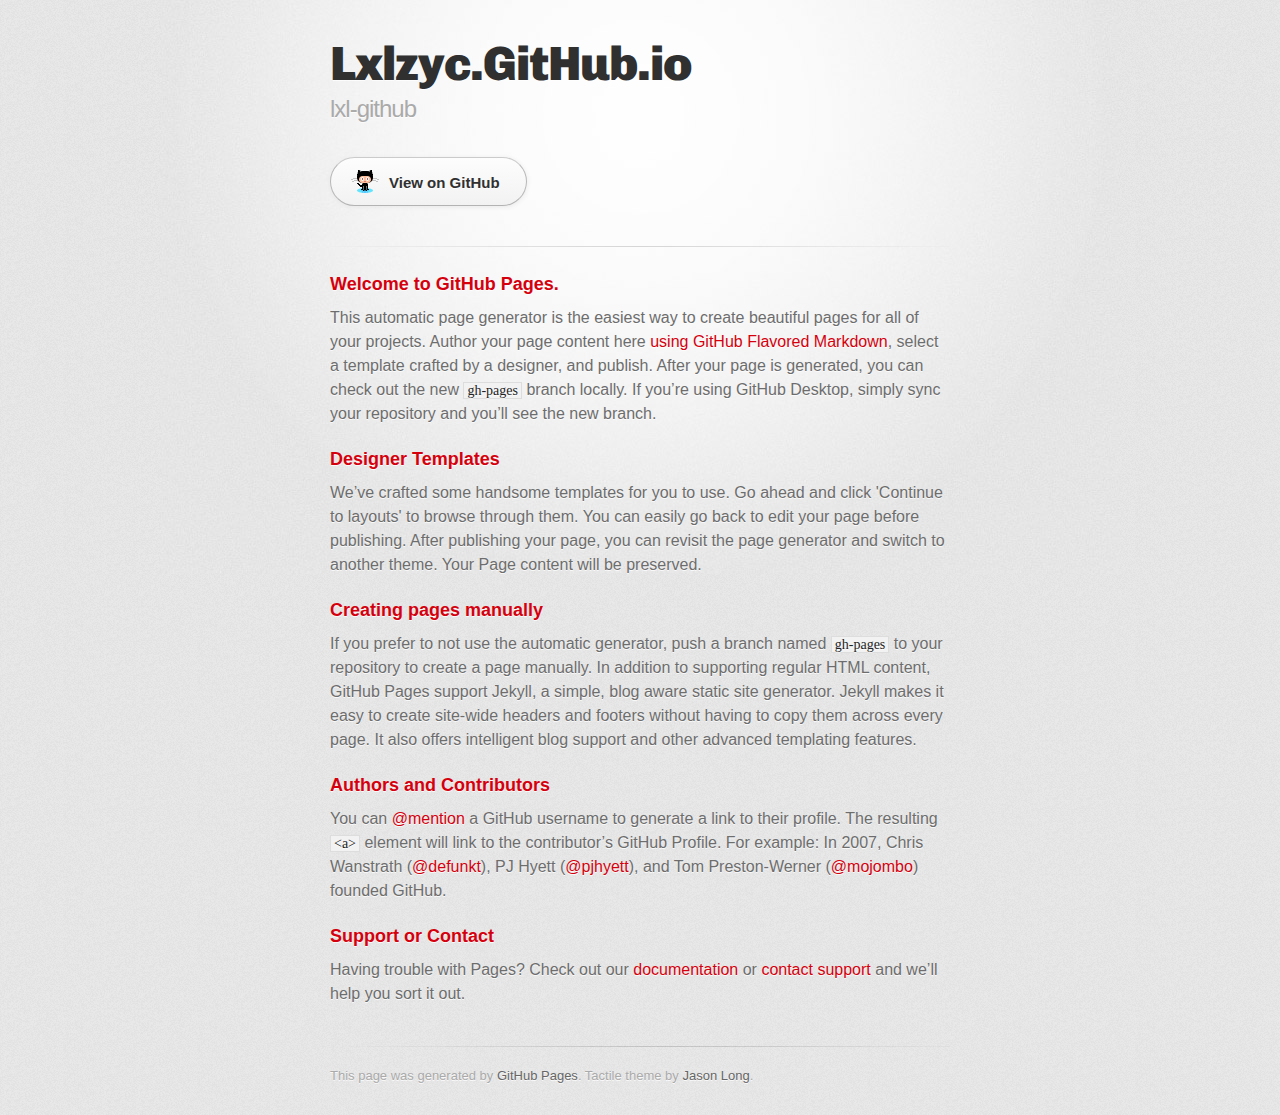
<file: index.html>
<!DOCTYPE html>
<html>
  <head>
    <meta charset='utf-8'>
    <meta http-equiv="X-UA-Compatible" content="chrome=1">
    <link href='https://fonts.googleapis.com/css?family=Chivo:900' rel='stylesheet' type='text/css'>
    <link rel="stylesheet" type="text/css" href="stylesheets/stylesheet.css" media="screen">
    <link rel="stylesheet" type="text/css" href="stylesheets/github-dark.css" media="screen">
    <link rel="stylesheet" type="text/css" href="stylesheets/print.css" media="print">
    <!--[if lt IE 9]>
    <script src="//html5shiv.googlecode.com/svn/trunk/html5.js"></script>
    <![endif]-->
    <title>Lxlzyc.GitHub.io by lxlzyc</title>
  </head>

  <body>
    <div id="container">
      <div class="inner">

        <header>
          <h1>Lxlzyc.GitHub.io</h1>
          <h2>lxl-github</h2>
        </header>

        <section id="downloads" class="clearfix">
          <a href="https://github.com/lxlzyc" id="view-on-github" class="button"><span>View on GitHub</span></a>
        </section>

        <hr>

        <section id="main_content">
          <h3>
<a id="welcome-to-github-pages" class="anchor" href="#welcome-to-github-pages" aria-hidden="true"><span aria-hidden="true" class="octicon octicon-link"></span></a>Welcome to GitHub Pages.</h3>

<p>This automatic page generator is the easiest way to create beautiful pages for all of your projects. Author your page content here <a href="https://guides.github.com/features/mastering-markdown/">using GitHub Flavored Markdown</a>, select a template crafted by a designer, and publish. After your page is generated, you can check out the new <code>gh-pages</code> branch locally. If you’re using GitHub Desktop, simply sync your repository and you’ll see the new branch.</p>

<h3>
<a id="designer-templates" class="anchor" href="#designer-templates" aria-hidden="true"><span aria-hidden="true" class="octicon octicon-link"></span></a>Designer Templates</h3>

<p>We’ve crafted some handsome templates for you to use. Go ahead and click 'Continue to layouts' to browse through them. You can easily go back to edit your page before publishing. After publishing your page, you can revisit the page generator and switch to another theme. Your Page content will be preserved.</p>

<h3>
<a id="creating-pages-manually" class="anchor" href="#creating-pages-manually" aria-hidden="true"><span aria-hidden="true" class="octicon octicon-link"></span></a>Creating pages manually</h3>

<p>If you prefer to not use the automatic generator, push a branch named <code>gh-pages</code> to your repository to create a page manually. In addition to supporting regular HTML content, GitHub Pages support Jekyll, a simple, blog aware static site generator. Jekyll makes it easy to create site-wide headers and footers without having to copy them across every page. It also offers intelligent blog support and other advanced templating features.</p>

<h3>
<a id="authors-and-contributors" class="anchor" href="#authors-and-contributors" aria-hidden="true"><span aria-hidden="true" class="octicon octicon-link"></span></a>Authors and Contributors</h3>

<p>You can <a href="https://help.github.com/articles/basic-writing-and-formatting-syntax/#mentioning-users-and-teams" class="user-mention">@mention</a> a GitHub username to generate a link to their profile. The resulting <code>&lt;a&gt;</code> element will link to the contributor’s GitHub Profile. For example: In 2007, Chris Wanstrath (<a href="https://github.com/defunkt" class="user-mention">@defunkt</a>), PJ Hyett (<a href="https://github.com/pjhyett" class="user-mention">@pjhyett</a>), and Tom Preston-Werner (<a href="https://github.com/mojombo" class="user-mention">@mojombo</a>) founded GitHub.</p>

<h3>
<a id="support-or-contact" class="anchor" href="#support-or-contact" aria-hidden="true"><span aria-hidden="true" class="octicon octicon-link"></span></a>Support or Contact</h3>

<p>Having trouble with Pages? Check out our <a href="https://help.github.com/pages">documentation</a> or <a href="https://github.com/contact">contact support</a> and we’ll help you sort it out.</p>
        </section>

        <footer>
          This page was generated by <a href="https://pages.github.com">GitHub Pages</a>. Tactile theme by <a href="https://twitter.com/jasonlong">Jason Long</a>.
        </footer>

        
      </div>
    </div>
  </body>
</html>
</file>
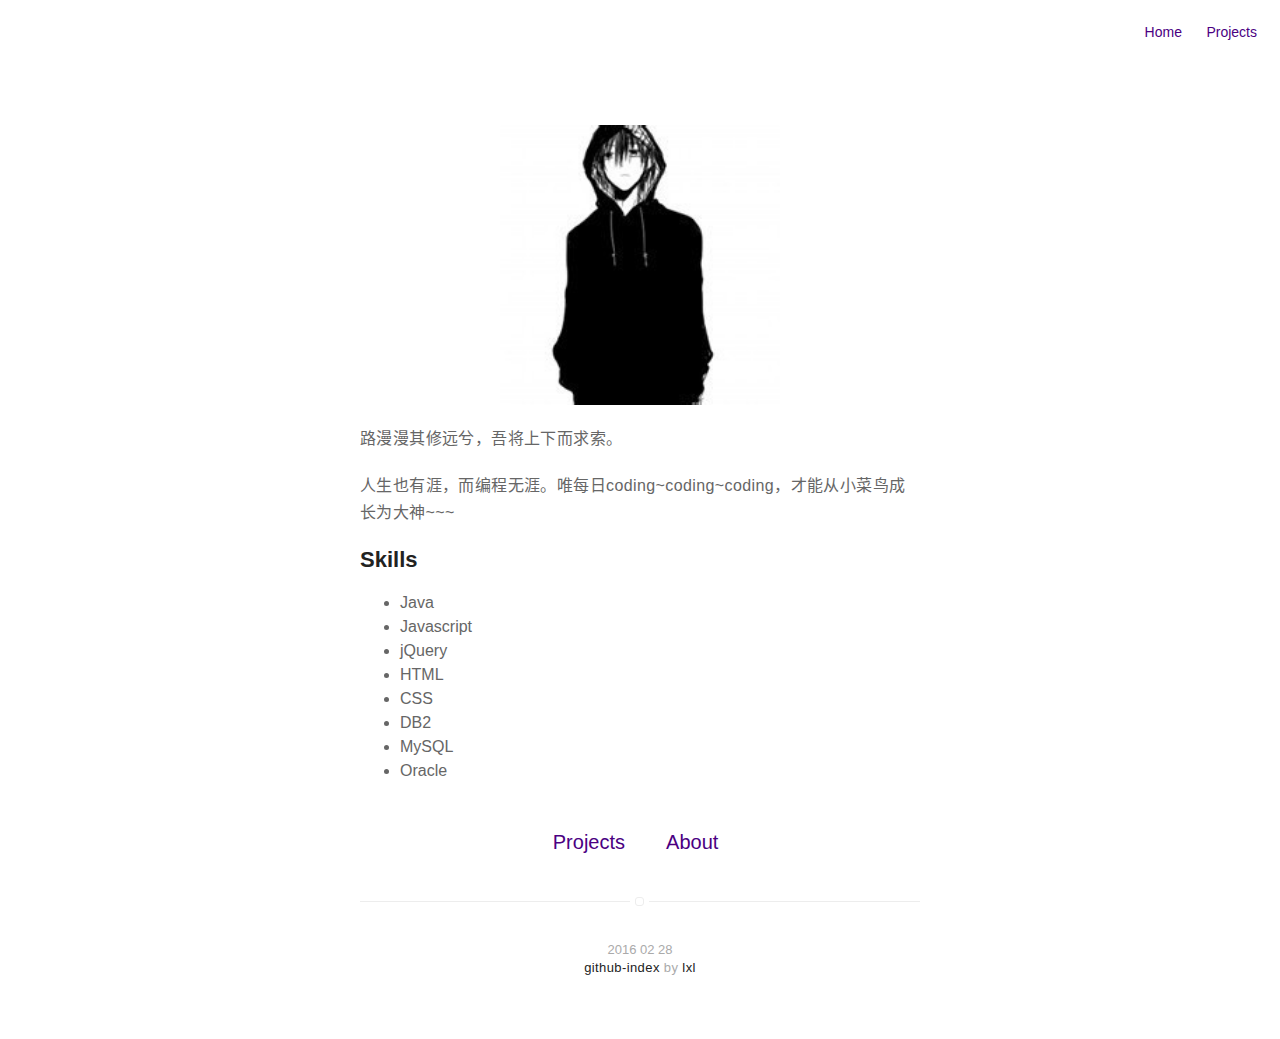
<file: About.html>
<!DOCTYPE html>
<html lang="zh-CN">

	<head>
		<header></header>
		<meta charset="utf-8">
		<meta content="IE=edge" http-equiv="X-UA-Compatible">
		<meta name="viewport" content="width=device-width, initial-scale=1.0">
		<!-- Bootstrap -->
		<link href="stylesheets/main.css" rel="stylesheet" media="screen">

		<!-- HTML5 shim and Respond.js IE8 support of HTML5 elements and media queries -->
		<!--[if lt IE 9]>
      <script src="../../docs-assets/js/html5shiv.js"></script>
      <script src="../../docs-assets/js/respond.min.js"></script>
    <![endif]-->

		<title>lxl-github</title>

		<!--
	<script type="text/javascript" src="js/jsKJ/jquery-1.7.2.js"></script>
	-->
		<link rel="stylesheet" href="stylesheets/github-dark.css" />
		<!--
	<link rel="stylesheet" type="text/css" href="styles.css">
	-->

	</head>

	<body>
		<div class="wrapper">
			<div class="home">
				<div class="page about">
					<nav class="nav">
						<ul class="list">
							<li class="item">
								<a class="link" href="http://lxlzyc.github.io">Home</a>
							</li>
							<li class="item">
								<a class="link" href="http://lxlzyc.github.io/Project.html">Projects</a>
							</li>
							<!--
							<li class="item">
								<a class="link" href="http://lxlzyc.github.io/About.html">About</a>
							</li>-->
						</ul>
					</nav>
					<p>
						<img alt="Profile Image" src="images/myphoto.jpg">
					</p>
					<p>路漫漫其修远兮，吾将上下而求索。</p>
					<p>人生也有涯，而编程无涯。唯每日coding~coding~coding，才能从小菜鸟成长为大神~~~
					</p>
					<h2>Skills</h2>
					<ul class="skill-list">
						<li>Java</li>
						<li>Javascript</li>
						<li>jQuery</li>
						<li>HTML</li>
						<li>CSS</li>
						<li>DB2</li>
						<li>MySQL</li>
						<li>Oracle</li>
					</ul>
					<nav class="nav-home">
						<ul class="list">
							<!--
						<li class="item">
							<a class="link" href="http://lxlzyc.github.io/blog.html"> Blog</a>
						</li>-->
							<li class="item">
								<a class="link" href="http://lxlzyc.github.io/Project.html"> Projects</a>
							</li>
							<li class="item">
								<a class="link" href="http://lxlyzc.github.io/About.html"> About</a>
							</li>
						</ul>
					</nav>
					<footer class="footer-main">
						2016 02 28
						<p class="extra">
							<a class="link" href="#"> github-index																																																																											</a> by
							<a class="link" href="#"> lxl																																																																														</a>
						</p>
					</footer>
				</div>
			</div>
	</body>

</html>
</file>
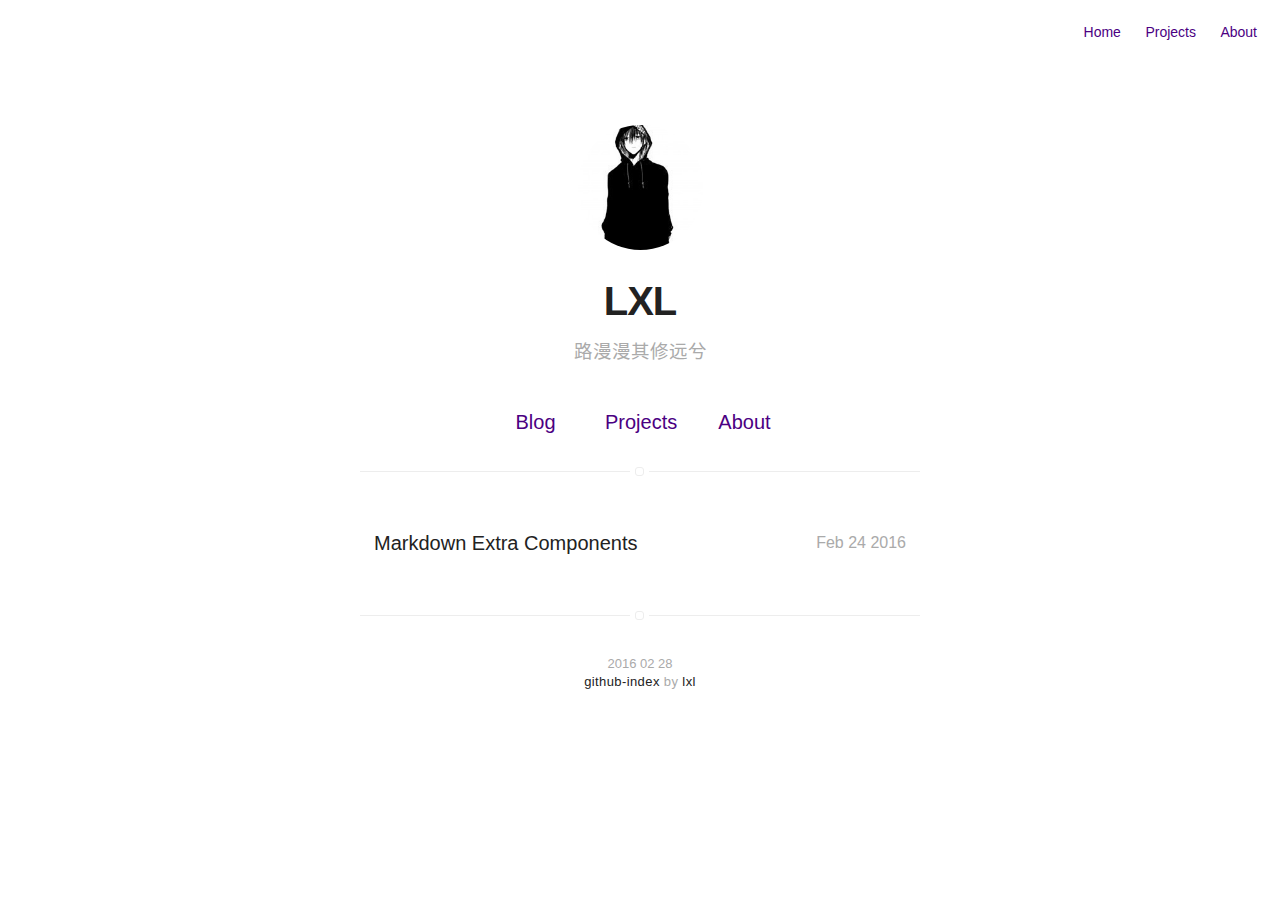
<file: Blog.html>
<!DOCTYPE html>
<html lang="zh-CN">

	<head>
		<header></header>
		<meta charset="utf-8">
		<meta content="IE=edge" http-equiv="X-UA-Compatible">
		<meta name="viewport" content="width=device-width, initial-scale=1.0">
		<!-- Bootstrap -->
		<link href="stylesheets/main.css" rel="stylesheet" media="screen">

		<!-- HTML5 shim and Respond.js IE8 support of HTML5 elements and media queries -->
		<!--[if lt IE 9]>
      <script src="../../docs-assets/js/html5shiv.js"></script>
      <script src="../../docs-assets/js/respond.min.js"></script>
    <![endif]-->

		<title>lxl-github</title>

		<!--
	<script type="text/javascript" src="js/jsKJ/jquery-1.7.2.js"></script>
	-->
		<link rel="stylesheet" href="stylesheets/github-dark.css" />
		<!--
	<link rel="stylesheet" type="text/css" href="styles.css">
	-->

	</head>

	<body>
		<div class="wrapper">
			<div class="home">
				<header class="header-home animated">
					<a class="link" href="#">
						<img class="selfie" src="images/myphoto.jpg" alt="lxl">
					</a>
					<h1 class="title">LXL</h1>
					<h2 class="description">路漫漫其修远兮</h2>
					<!--
					<div class="social-links">
						<a class="link" target="_blank" href="http://facebook.com/myfacebook" data-title="facebook.com/myfacebook">
							<svg class="icon icon-facebook">
								<use xlink: href="#icon-facebook">
							</svg>
						</a>
						<a class="link" target="_blank" href="http://twitter.com/mytwitter" data - title="twitter.com/mytwitter">
							<svg class="icon icon-twitter">
								<use xlink: href="#icon-twitter">
							</svg>
						</a>
						<a class="link" target="_blank" href="https://github.com/mygithub" data - title="github.com/mygithub">
							<svg class="icon icon-github">
								<use xlink: href="#icon-github">
							</svg>
						</a>
						<a class="link" target="_blank" href="http://instagram.com/myinstagram" data - title="instagram.com/myinstagram">
							<svg class="icon icon-instagram">
								<use xlink: href="#icon-instagram">
							</svg>
						</a>
						<a class="link" target="_blank" href="http://linkedin.com/mylinkedin" data - title="linkedin.com/mylinkedin">
							<svg class="icon icon-linkedin">
								<use xlink: href="#icon-linkedin">
							</svg>
						</a>
						<a class="link" target="_blank" href="http://youtube.com/myyoutube" data - title="youtube.com/myyoutube">
							<svg class="icon icon-youtube">
								<use xlink: href="#icon-youtube">
							</svg>
						</a>
						<a class="link" target="_blank" href="mailto:myemail@gmail.com" data - title="myemail@gmail.com">
							<svg class="icon icon-mail">
								<use xlink: href="#icon-mail">
							</svg>
						</a>
					</div>
					
                    -->
				</header>
				<nav class="nav">
					<ul class="list">
						<li class="item">
							<a class="link" href="http://lxlzyc.github.io">Home</a>
						</li>
						<li class="item">
							<a class="link" href="http://lxlzyc.github.io/Project.html">Projects</a>
						</li>
						<li class="item">
							<a class="link" href="http://lxlzyc.github.io/About.html">About</a>
						</li>
					</ul>
				</nav>
				<nav class="nav-home">
					<ul class="list">
						<li class="item">
							<a class="link" href="http://lxlzyc.github.io/blog.html"> Blog</a>
						</li>
						<li class="item">
							<a class="link" href="http://lxlzyc.github.io/projects.html"> Projects</a>
						</li>
						<li class="item">
							<a class="link" href="http://lxlyzc.github.io/about.html"> About</a>
						</li>
					</ul>
				</nav>
				<section class="list">
					<div class="item">
						<a class="url" href="http://sergiokopplin.github.io/indigo/markdown-extra-components/">
							<aside class="date">
								<time datetime="24-02-2016">Feb 24 2016</time>
							</aside>
							<h3 class="title">Markdown Extra Components</h3>
						</a>
					</div>
				</section>
				<footer class="footer-main">
					2016 02 28
					<p class="extra">
						<a class="link" href="#"> github-index																																																																											</a> by
						<a class="link" href="#"> lxl																																																																														</a>
					</p>
				</footer>
			</div>
		</div>
	</body>
	</html>
</file>
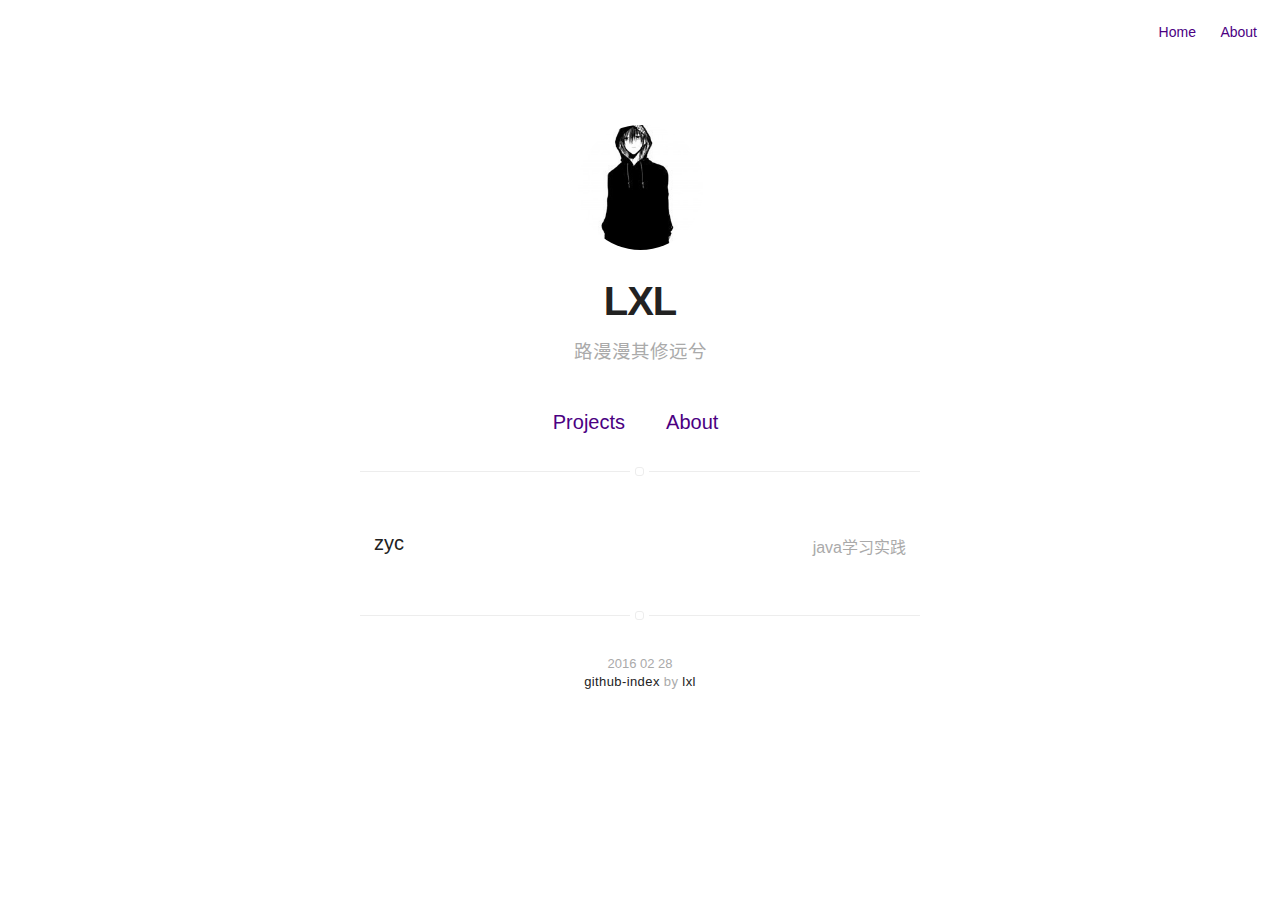
<file: Project.html>
<!DOCTYPE html>
<html lang="zh-CN">

	<head>
		<header></header>
		<meta charset="utf-8">
		<meta content="IE=edge" http-equiv="X-UA-Compatible">
		<meta name="viewport" content="width=device-width, initial-scale=1.0">
		<!-- Bootstrap -->
		<link href="stylesheets/main.css" rel="stylesheet" media="screen">

		<!-- HTML5 shim and Respond.js IE8 support of HTML5 elements and media queries -->
		<!--[if lt IE 9]>
      <script src="../../docs-assets/js/html5shiv.js"></script>
      <script src="../../docs-assets/js/respond.min.js"></script>
    <![endif]-->

		<title>lxl-github</title>

		<!--
	<script type="text/javascript" src="js/jsKJ/jquery-1.7.2.js"></script>
	-->
		<link rel="stylesheet" href="stylesheets/github-dark.css" />
		<!--
	<link rel="stylesheet" type="text/css" href="styles.css">
	-->

	</head>

	<body>
		<div class="wrapper">
			<div class="home">
				<header class="header-home animated">
					<a class="link" href="#">
						<img class="selfie" src="images/myphoto.jpg" alt="lxl">
					</a>
					<h1 class="title">LXL</h1>
					<h2 class="description">路漫漫其修远兮</h2>
					<!--
					<div class="social-links">
						<a class="link" target="_blank" href="http://facebook.com/myfacebook" data-title="facebook.com/myfacebook">
							<svg class="icon icon-facebook">
								<use xlink: href="#icon-facebook">
							</svg>
						</a>
						<a class="link" target="_blank" href="http://twitter.com/mytwitter" data - title="twitter.com/mytwitter">
							<svg class="icon icon-twitter">
								<use xlink: href="#icon-twitter">
							</svg>
						</a>
						<a class="link" target="_blank" href="https://github.com/mygithub" data - title="github.com/mygithub">
							<svg class="icon icon-github">
								<use xlink: href="#icon-github">
							</svg>
						</a>
						<a class="link" target="_blank" href="http://instagram.com/myinstagram" data - title="instagram.com/myinstagram">
							<svg class="icon icon-instagram">
								<use xlink: href="#icon-instagram">
							</svg>
						</a>
						<a class="link" target="_blank" href="http://linkedin.com/mylinkedin" data - title="linkedin.com/mylinkedin">
							<svg class="icon icon-linkedin">
								<use xlink: href="#icon-linkedin">
							</svg>
						</a>
						<a class="link" target="_blank" href="http://youtube.com/myyoutube" data - title="youtube.com/myyoutube">
							<svg class="icon icon-youtube">
								<use xlink: href="#icon-youtube">
							</svg>
						</a>
						<a class="link" target="_blank" href="mailto:myemail@gmail.com" data - title="myemail@gmail.com">
							<svg class="icon icon-mail">
								<use xlink: href="#icon-mail">
							</svg>
						</a>
					</div>
					
                    -->
				</header>
				<nav class="nav">
					<ul class="list">
						<li class="item">
							<a class="link" href="http://lxlzyc.github.io">Home</a>
						</li>
						<!--
                        
						<li class="item">
							<a class="link" href="http://lxlzyc.github.io/Project.html">Projects</a>
						</li>
						-->
						<li class="item">
							<a class="link" href="http://lxlzyc.github.io/About.html">About</a>
						</li>
					</ul>
				</nav>
				<nav class="nav-home">
					<ul class="list">
						<!--
						<li class="item">
							<a class="link" href="http://lxlzyc.github.io/blog.html"> Blog</a>
						</li>-->
						<li class="item">
							<a class="link" href="http://lxlzyc.github.io/Project.html"> Projects</a>
						</li>
						<li class="item">
							<a class="link" href="http://lxlyzc.github.io/About.html"> About</a>
						</li>
					</ul>
				</nav>
				<section class="list">
					<div class="item">
						<a class="url" href="https://github.com/lxlzyc/zyc">
							<aside class="date">
								<time>java学习实践</time>
							</aside>
							<h3 class="title">zyc</h3>
						</a>
					</div>
				</section>
				<footer class="footer-main">
					2016 02 28
					<p class="extra">
						<a class="link" href="#"> github-index																																																																											</a> by
						<a class="link" href="#"> lxl																																																																														</a>
					</p>
				</footer>
			</div>
		</div>
	</body>
	</html>
</file>
<file: stylesheets/github-dark.css>
/*
   Copyright 2014 GitHub Inc.

   Licensed under the Apache License, Version 2.0 (the "License");
   you may not use this file except in compliance with the License.
   You may obtain a copy of the License at

       http://www.apache.org/licenses/LICENSE-2.0

   Unless required by applicable law or agreed to in writing, software
   distributed under the License is distributed on an "AS IS" BASIS,
   WITHOUT WARRANTIES OR CONDITIONS OF ANY KIND, either express or implied.
   See the License for the specific language governing permissions and
   limitations under the License.

*/

.pl-c /* comment */ {
  color: #969896;
}

.pl-c1      /* constant, markup.raw, meta.diff.header, meta.module-reference, meta.property-name, support, support.constant, support.variable, variable.other.constant */,
.pl-s .pl-v /* string variable */ {
  color: #0099cd;
}

.pl-e  /* entity */,
.pl-en /* entity.name */ {
  color: #9774cb;
}

.pl-s .pl-s1 /* string source */,
.pl-smi      /* storage.modifier.import, storage.modifier.package, storage.type.java, variable.other, variable.parameter.function */ {
  color: #ddd;
}

.pl-ent /* entity.name.tag */ {
  color: #7bcc72;
}

.pl-k /* keyword, storage, storage.type */ {
  color: #cc2372;
}

.pl-pds              /* punctuation.definition.string, string.regexp.character-class */,
.pl-s                /* string */,
.pl-s .pl-pse .pl-s1 /* string punctuation.section.embedded source */,
.pl-sr               /* string.regexp */,
.pl-sr .pl-cce       /* string.regexp constant.character.escape */,
.pl-sr .pl-sra       /* string.regexp string.regexp.arbitrary-repitition */,
.pl-sr .pl-sre       /* string.regexp source.ruby.embedded */ {
  color: #3c66e2;
}

.pl-v /* variable */ {
  color: #fb8764;
}

.pl-id /* invalid.deprecated */ {
  color: #e63525;
}

.pl-ii /* invalid.illegal */ {
  background-color: #e63525;
  color: #f8f8f8;
}

.pl-sr .pl-cce /* string.regexp constant.character.escape */ {
  color: #7bcc72;
  font-weight: bold;
}

.pl-ml /* markup.list */ {
  color: #c26b2b;
}

.pl-mh        /* markup.heading */,
.pl-mh .pl-en /* markup.heading entity.name */,
.pl-ms        /* meta.separator */ {
  color: #264ec5;
  font-weight: bold;
}

.pl-mq /* markup.quote */ {
  color: #00acac;
}

.pl-mi /* markup.italic */ {
  color: #ddd;
  font-style: italic;
}

.pl-mb /* markup.bold */ {
  color: #ddd;
  font-weight: bold;
}

.pl-md /* markup.deleted, meta.diff.header.from-file */ {
  background-color: #ffecec;
  color: #bd2c00;
}

.pl-mi1 /* markup.inserted, meta.diff.header.to-file */ {
  background-color: #eaffea;
  color: #55a532;
}

.pl-mdr /* meta.diff.range */ {
  color: #9774cb;
  font-weight: bold;
}

.pl-mo /* meta.output */ {
  color: #264ec5;
}
</file>
<file: stylesheets/print.css>
html, body, div, span, applet, object, iframe,
h1, h2, h3, h4, h5, h6, p, blockquote, pre,
a, abbr, acronym, address, big, cite, code,
del, dfn, em, img, ins, kbd, q, s, samp,
small, strike, strong, sub, sup, tt, var,
b, u, i, center,
dl, dt, dd, ol, ul, li,
fieldset, form, label, legend,
table, caption, tbody, tfoot, thead, tr, th, td,
article, aside, canvas, details, embed,
figure, figcaption, footer, header, hgroup,
menu, nav, output, ruby, section, summary,
time, mark, audio, video {
  padding: 0;
  margin: 0;
  font: inherit;
  font-size: 100%;
  vertical-align: baseline;
  border: 0;
}
/* HTML5 display-role reset for older browsers */
article, aside, details, figcaption, figure,
footer, header, hgroup, menu, nav, section {
  display: block;
}
body {
  line-height: 1;
}
ol, ul {
  list-style: none;
}
blockquote, q {
  quotes: none;
}
blockquote:before, blockquote:after,
q:before, q:after {
  content: '';
  content: none;
}
table {
  border-spacing: 0;
  border-collapse: collapse;
}
body {
  font-family: 'Helvetica Neue', Helvetica, Arial, serif;
  font-size: 13px;
  line-height: 1.5;
  color: #000;
}

a {
  font-weight: bold;
  color: #d5000d;
}

header {
  padding-top: 35px;
  padding-bottom: 10px;
}

header h1 {
  font-size: 48px;
  font-weight: bold;
  line-height: 1.2;
  color: #303030;
  letter-spacing: -1px;
}

header h2 {
  font-size: 24px;
  font-weight: normal;
  line-height: 1.3;
  color: #aaa;
  letter-spacing: -1px;
}
#downloads {
  display: none;
}
#main_content {
  padding-top: 20px;
}

code, pre {
  margin-bottom: 30px;
  font-family: Monaco, "Bitstream Vera Sans Mono", "Lucida Console", Terminal;
  font-size: 12px;
  color: #222;
}

code {
  padding: 0 3px;
}

pre {
  padding: 20px;
  overflow: auto;
  border: solid 1px #ddd;
}
pre code {
  padding: 0;
}

ul, ol, dl {
  margin-bottom: 20px;
}


/* COMMON STYLES */

table {
  width: 100%;
  border: 1px solid #ebebeb;
}

th {
  font-weight: 500;
}

td {
  font-weight: 300;
  text-align: center;
  border: 1px solid #ebebeb;
}

form {
  padding: 20px;
  background: #f2f2f2;

}


/* GENERAL ELEMENT TYPE STYLES */

h1 {
  font-size: 2.8em;
}

h2 {
  margin-bottom: 8px;
  font-size: 22px;
  font-weight: bold;
  color: #303030;
}

h3 {
  margin-bottom: 8px;
  font-size: 18px;
  font-weight: bold;
  color: #d5000d;
}

h4 {
  font-size: 16px;
  font-weight: bold;
  color: #303030;
}

h5 {
  font-size: 1em;
  color: #303030;
}

h6 {
  font-size: .8em;
  color: #303030;
}

p {
  margin-bottom: 20px;
  font-weight: 300;
}

a {
  text-decoration: none;
}

p a {
  font-weight: 400;
}

blockquote {
  padding: 0 0 0 30px;
  margin-bottom: 20px;
  font-size: 1.6em;
  border-left: 10px solid #e9e9e9;
}

ul li {
  list-style-position: inside;
  list-style: disc;
  padding-left: 20px;
}

ol li {
  list-style-position: inside;
  list-style: decimal;
  padding-left: 3px;
}

dl dd {
  font-style: italic;
  font-weight: 100;
}

footer {
  padding-top: 20px;
  padding-bottom: 30px;
  margin-top: 40px;
  font-size: 13px;
  color: #aaa;
}

footer a {
  color: #666;
}

/* MISC */
.clearfix:after {
  display: block;
  height: 0;
  clear: both;
  visibility: hidden;
  content: '.';
}

.clearfix {display: inline-block;}
* html .clearfix {height: 1%;}
.clearfix {display: block;}
</file>
<file: stylesheets/main.css>
html {
    font-family: sans-serif;
}
body {
    margin: 0;
}
article, aside, details, figcaption, figure, footer, header, hgroup, main, menu, nav, section, summary {
    display: block;
}
audio, canvas, progress, video {
    display: inline-block;
    vertical-align: baseline;
}
audio:not([controls]) {
    display: none;
    height: 0;
}
a {
    background-color: transparent;
}
a:active, a:hover {
    outline: 0 none;
}
h1 {
    font-size: 2em;
    margin: 0.67em 0;
}
img {
    border: 0 none;
}
hr {
    box-sizing: content-box;
    height: 0;
}
pre {
    overflow: auto;
}
code, kbd, pre, samp {
    font-family: monospace,monospace;
    font-size: 1em;
}
.highlight .c {
    color: #998;
    font-style: italic;
}
.highlight .err {
    background-color: #e3d2d2;
    color: #a61717;
}
.highlight .k {
    font-weight: bold;
}
.highlight .o {
    font-weight: bold;
}
.highlight .cm {
    color: #998;
    font-style: italic;
}
.highlight .cp {
    color: #999;
    font-weight: bold;
}
.highlight .c1 {
    color: #998;
    font-style: italic;
}
.highlight .cs {
    color: #999;
    font-style: italic;
    font-weight: bold;
}
.highlight .gd {
    background-color: #fdd;
    color: #000;
}
.highlight .gd .x {
    background-color: #faa;
    color: #000;
}
.highlight .ge {
    font-style: italic;
}
.highlight .gr {
    color: #a00;
}
.highlight .gh {
    color: #999;
}
.highlight .gi {
    background-color: #dfd;
    color: #000;
}
.highlight .gi .x {
    background-color: #afa;
    color: #000;
}
.highlight .go {
    color: #888;
}
.highlight .gp {
    color: #555;
}
.highlight .gs {
    font-weight: bold;
}
.highlight .gu {
    color: #800080;
    font-weight: bold;
}
.highlight .gt {
    color: #a00;
}
.highlight .kc {
    font-weight: bold;
}
.highlight .kd {
    font-weight: bold;
}
.highlight .kn {
    font-weight: bold;
}
.highlight .kp {
    font-weight: bold;
}
.highlight .kr {
    font-weight: bold;
}
.highlight .kt {
    color: #458;
    font-weight: bold;
}
.highlight .m {
    color: #099;
}
.highlight .s {
    color: #d14;
}
.highlight .n {
    color: #333;
}
.highlight .na {
    color: #008080;
}
.highlight .nb {
    color: #0086b3;
}
.highlight .nc {
    color: #458;
    font-weight: bold;
}
.highlight .no {
    color: #008080;
}
.highlight .ni {
    color: #800080;
}
.highlight .ne {
    color: #900;
    font-weight: bold;
}
.highlight .nf {
    color: #900;
    font-weight: bold;
}
.highlight .nn {
    color: #555;
}
.highlight .nt {
    color: #000080;
}
.highlight .nv {
    color: #008080;
}
.highlight .ow {
    font-weight: bold;
}
.highlight .w {
    color: #bbb;
}
.highlight .mf {
    color: #099;
}
.highlight .mh {
    color: #099;
}
.highlight .mi {
    color: #099;
}
.highlight .mo {
    color: #099;
}
.highlight .sb {
    color: #d14;
}
.highlight .sc {
    color: #d14;
}
.highlight .sd {
    color: #d14;
}
.highlight .s2 {
    color: #d14;
}
.highlight .se {
    color: #d14;
}
.highlight .sh {
    color: #d14;
}
.highlight .si {
    color: #d14;
}
.highlight .sx {
    color: #d14;
}
.highlight .sr {
    color: #009926;
}
.highlight .s1 {
    color: #d14;
}
.highlight .ss {
    color: #990073;
}
.highlight .bp {
    color: #999;
}
.highlight .vc {
    color: #008080;
}
.highlight .vg {
    color: #008080;
}
.highlight .vi {
    color: #008080;
}
.highlight .il {
    color: #099;
}
.highlight .gc {
    background-color: #eaf2f5;
    color: #999;
}
body, html {
    font-size: 62.5%;
}
body {
    font: 16px "Helvetica Neue",Helvetica,Arial,sans-serif;
}
color alpha {
    text-rendering: optimizelegibility;
}
h1, h2, h3, h4 {
    color: #222;
    font-family: "Helvetica Neue",Helvetica,Arial,sans-serif;
    text-rendering: optimizelegibility;
}
h1 {
    color: #222;
    font-size: 3rem;
    font-weight: 700;
    letter-spacing: -1px;
}
h2 {
    font-size: 2.2rem;
}
h3 {
    font-size: 2rem;
}
h4 {
    font-size: 1.6rem;
}
a {
    color: #4b0082;
    text-decoration: underline;
}
p {
    color: #666;
    font-weight: 300;
    letter-spacing: 0.4px;
    line-height: 1.7;
    margin-bottom: 20px;
}
@media only screen and (max-width: 400px) {
p {
    letter-spacing: 0.2px;
}
}
strong {
    color: #000;
    font-weight: 400;
}
ul li, ol li {
    color: #666;
    font-weight: 300;
    line-height: 2.4rem;
}
img, pre, iframe {
    max-width: 100%;
}
img, pre {
    border-radius: 4px;
}
figcaption {
    color: #aaa;
    font-size: 1.3rem;
    font-weight: 300;
    left: 0;
    margin: 0 auto;
    position: relative;
    right: 0;
    text-align: center;
    top: -20px;
    width: 100%;
}
@media only screen and (max-width: 400px) {
figcaption {
    font-size: 1.2rem;
}
}
blockquote {
    border-left: 3px solid #eee;
    padding-left: 15px;
}
hr {
    background: #eee none repeat scroll 0 0;
    border: medium none;
    height: 1px;
    margin: 40px auto;
    width: 100%;
}
figure.highlight {
    margin: 0;
    width: 100%;
}
code, tt {
    background: #fff none repeat scroll 0 0;
    border-radius: 2px;
    font-family: Consolas,"Liberation Mono",Menlo,Courier,monospace;
    font-size: 12px;
    line-height: 20px;
    padding: 1px 3px;
}
pre {
    background: #fff none repeat scroll 0 0;
    border: 1px solid #ededed;
    border-radius: 2px;
    box-sizing: border-box;
    font-family: Consolas,"Liberation Mono",Menlo,Courier,monospace;
    font-size: 1.2rem;
    line-height: 2rem;
    margin: 0 0 1.75em;
    overflow: auto;
    padding: 5px 10px;
    width: 100%;
}
.wrapper {
    height: 100%;
    margin: 0 auto;
    max-width: 560px;
    width: 96%;
}
@media only screen and (max-width: 400px) {
.wrapper {
    width: 88%;
}
}
@media only screen and (min-width: 400px) and (max-width: 1050px) {
.wrapper {
    width: 88%;
}
}
.text-center {
    text-align: center;
}
.clearfix::before, .clearfix::after {
    content: "";
    display: table;
}
.clearfix::after {
    clear: both;
}
.animated {
    animation: 0.6s ease 0.3s normal none 1 running fade-in-down;
}
@keyframes fade-in-down {
0% {
    opacity: 0;
    transform: translateY(-10px);
}
100% {
    opacity: 1;
    transform: translateY(0px);
}
}
.home, .blog, .projects {
    margin-top: 125px;
}
.home > .list, .blog > .list, .projects > .list {
    border-top: 1px solid #ededed;
    margin-top: 30px;
    padding-top: 40px;
    position: relative;
}
.home > .list::before, .blog > .list::before, .projects > .list::before {
    background: #fff none repeat scroll 0 0;
    border: 1px solid #ededed;
    border-radius: 3px;
    box-shadow: 0 0 0 5px #fff;
    content: " ";
    display: block;
    height: 7px;
    left: 50%;
    margin-left: -5px;
    position: absolute;
    top: -5px;
    width: 7px;
}
.home > .list > .item, .blog > .list > .item, .projects > .list > .item {
    display: block;
    margin: 0 auto;
    width: 95%;
}
.home > .list > .item > .url, .blog > .list > .item > .url, .projects > .list > .item > .url {
    display: block;
    height: 100%;
    padding: 20px 0;
    text-decoration: none;
    width: 100%;
}
.home > .list > .item > .url > .title, .blog > .list > .item > .url > .title, .projects > .list > .item > .url > .title {
    font-weight: 500;
    margin: 0;
    transition: all 0.2s ease-in-out 0s;
    width: 75%;
}
.home > .list > .item:hover > .url > .title, .blog > .list > .item:hover > .url > .title, .projects > .list > .item:hover > .url > .title {
    color: #4b0082;
}
.home > .list aside, .blog > .list aside, .projects > .list aside {
    color: #aaa;
    float: right;
    font-weight: 300;
    margin: 0;
    position: relative;
    text-align: right;
    top: 2px;
    transition: all 0.2s ease-in-out 0s;
    width: 25%;
}
.home > .list .item:hover .url aside, .blog > .list .item:hover .url aside, .projects > .list .item:hover .url aside {
    color: #666;
}
.projects > .list > .item > .url > .title {
    display: inline;
}
.projects > .list > .item > .url > .emoji {
    display: inline;
    margin-right: 10px;
    position: relative;
    top: -4px;
}
.page {
    margin-top: 125px;
}
.page > h1 {
    margin-bottom: 6rem;
    text-align: center;
}
.about img {
    display: block;
    margin: 0 auto;
    width: 50%;
}
.post {
    margin-top: 125px;
}
.post > .title {
    margin-bottom: 3rem;
    text-align: center;
}
.post > .date, .post > .tags {
    color: #aaa;
    display: block;
    font-size: 1.4rem;
    font-weight: 300;
    letter-spacing: 1px;
    margin-bottom: 6rem;
    text-align: center;
    text-rendering: optimizelegibility;
    text-transform: uppercase;
}
.post > .date {
    margin-bottom: 2rem;
}
.post > .tags > .item {
    background: #ededed none repeat scroll 0 0;
    border-radius: 3px;
    color: #666;
    font-size: 1.1rem;
    letter-spacing: 1px;
    margin: 0 0.5rem;
    padding: 3px 6px;
}
.post > h2, .post > h3, .post > h4 {
    margin-top: 40px;
}
.post > h2 a, .post > h3 a, .post > h4 a {
    text-decoration: none;
}
.author {
    border-bottom: 1px solid #ededed;
    border-top: 1px solid #ededed;
    margin: 9rem auto 0;
    max-width: 100%;
    padding: 3rem 0;
}
.author > .toleft > .selfie {
    border-radius: 100%;
    width: 90%;
}
.author > .toright > .name, .author > .toright > .bio {
    display: inline-block;
    width: 60%;
}
.author > .toright > .name {
    font-family: "Helvetica Neue",Helvetica,Arial,sans-serif;
    font-size: 1.5rem;
    font-weight: 500;
    margin: 6px 0 0;
}
@media only screen and (max-width: 400px) {
.author > .toright > .name {
    display: block;
    width: 100%;
}
}
@media only screen and (min-width: 400px) and (max-width: 1050px) {
.author > .toright > .name {
    display: block;
    width: 100%;
}
}
.author > .toright > .bio {
    color: #aaa;
    font-family: "Helvetica Neue",Helvetica,Arial,sans-serif;
    font-size: 1.3rem;
    font-weight: 300;
    line-height: 1.5;
    margin: 0;
    text-align: justify;
}
@media only screen and (max-width: 400px) {
.author > .toright > .bio {
    display: block;
    width: 100%;
}
}
@media only screen and (min-width: 400px) and (max-width: 1050px) {
.author > .toright > .bio {
    display: block;
    width: 100%;
}
}
.author > .toleft {
    display: inline-block;
    width: 10%;
}
@media only screen and (max-width: 400px) {
.author > .toleft {
    width: 20%;
}
}
@media only screen and (min-width: 400px) and (max-width: 1050px) {
.author > .toleft {
    width: 20%;
}
}
.author > .toright {
    display: inline-block;
    vertical-align: top;
    width: 89%;
}
@media only screen and (max-width: 400px) {
.author > .toright {
    width: 78%;
}
}
@media only screen and (min-width: 400px) and (max-width: 1050px) {
.author > .toright {
    width: 78%;
}
}
.no-disqus {
    border-bottom: medium none;
    padding-bottom: 0;
}
.disqus {
    margin: 0 auto;
    max-width: 100%;
    padding: 40px 0;
}
.footer-main {
    border-top: 1px solid #ededed;
    color: #aaa;
    font-size: 1.3rem;
    font-weight: 300;
    margin: 40px 0 0;
    padding: 40px 0;
    position: relative;
    text-align: center;
}
.footer-main::before {
    background: #fff none repeat scroll 0 0;
    border: 1px solid #ededed;
    border-radius: 3px;
    box-shadow: 0 0 0 5px #fff;
    content: " ";
    display: block;
    height: 7px;
    left: 50%;
    margin-left: -5px;
    position: absolute;
    top: -5px;
    width: 7px;
}
.footer-main > .link {
    display: inline;
}
.footer-main > .link > .icon {
    display: inherit;
    fill: #aaa !important;
    margin: 0;
    position: relative;
    top: 3px;
    transition: all 0.3s ease-in-out 0s;
    width: 15px !important;
}
.footer-main > .link > .icon:hover {
    fill: #4b0082 !important;
}
.footer-main > .extra {
    color: #aaa;
    margin-top: 0;
}
.footer-main > .extra > .link {
    color: #222;
    text-decoration: none;
}
.header-home {
    display: block;
    margin: 0 auto;
    text-align: center;
}
.header-home > .link > .selfie {
    border-radius: 100%;
    margin-bottom: 25px;
    opacity: 1;
    transition: all 0.2s ease 0s;
    width: 125px;
}
.header-home > .link > .selfie:hover {
    box-shadow: 0 0 4px 0 rgba(0, 0, 0, 0.18), 0 0 12px 0 rgba(0, 0, 0, 0.15);
    opacity: 0.8;
}
.header-home > .title {
    font-size: 4rem;
    margin: 0 0 13px;
}
.header-home > .description {
    color: #aaa;
    font-size: 1.85rem;
    font-style: normal;
    font-weight: 300;
    margin: 0 auto 30px;
    width: 70%;
}
.header-home > .description a {
    font-weight: 200;
}
.nav > .list, .nav-home > .list {
    list-style: outside none none;
    margin: 0;
    padding: 0 13px;
}
.nav > .list > .item, .nav-home > .list > .item {
    display: inline-block;
}
.nav > .list > .item > .link, .nav-home > .list > .item > .link {
    display: inline-block;
    font-size: 1.4rem;
    font-weight: 300;
    padding: 20px 10px;
    text-decoration: none;
}
.nav {
    position: absolute;
    right: 0;
    top: 0;
}
.nav > .list {
    padding: 0 13px;
}
.nav > .list > .item > .link {
    font-size: 1.4rem;
    padding: 20px 10px;
}
.nav-home {
    margin-top: 40px;
    text-align: center;
}
.nav-home > .list {
    padding: 0;
}
.nav-home > .list > .item > .link {
    border-radius: 4%;
    font-size: 2rem;
    margin: 0;
    padding: 7px 15px;
    transition: all 0.4s ease-in-out 0s;
    width: 70px;
}
.nav-home > .list > .item > .link:hover {
    color: #666;
}
.evidence {
    background-image: linear-gradient(to bottom, rgba(39, 243, 106, 0.15), rgba(39, 243, 106, 0.15));
    color: #222;
}
.star > .url > .title {
    background-image: linear-gradient(to bottom, rgba(39, 243, 106, 0.15), rgba(39, 243, 106, 0.15));
    display: inline;
    width: auto !important;
}
.twitter-tweet {
    margin: 10px auto;
}
.icon {
    color: #000;
    display: inline-block;
    fill: #000;
    height: 17px;
    margin: 7px auto;
    text-align: center;
    width: 17px;
}
.caption {
    font-size: 1.3rem;
    left: 0;
    margin: 0 auto;
    position: relative;
    right: 0;
    text-align: center;
    top: 1rem;
    width: 100%;
}
.bigger-image {
    margin: 5rem 0 5rem -15%;
    min-width: 130%;
}
@media only screen and (max-width: 400px) {
.bigger-image {
    margin: 2rem 0 2rem -7%;
    min-width: 114%;
}
}
@media only screen and (min-width: 400px) and (max-width: 1050px) {
.bigger-image {
    margin: 2rem 0 2rem -7%;
    min-width: 114%;
}
}
.breaker {
    height: 1px;
    margin: 6rem auto;
    width: 100%;
}
.breaker::before {
    color: #aaa;
    content: "• • •";
    display: block;
    letter-spacing: 4px;
    position: relative;
    text-align: center;
    top: -8px;
    width: 100%;
}
.pagination {
    margin: 3rem auto 0;
    text-align: center;
    width: 95%;
}
.pagination > .page_number {
    display: inline-block;
    font-size: 1.3rem;
}
.pagination > .previous, .pagination > .next {
    display: inline-block;
    font-size: 1.8rem;
    padding: 1px 9px;
    position: relative;
    top: 1px;
}
.pagination > .hidden {
    visibility: hidden;
}
.related {
    margin: 10rem 0 -5rem;
}
.share {
    display: inline;
    float: right;
    position: relative;
    text-align: right;
    top: -10px;
    width: 40%;
}
@media only screen and (max-width: 400px) {
.share {
    display: block;
    float: none;
    margin-top: 5px;
    text-align: left;
    top: 0;
    width: 100%;
}
}
@media only screen and (min-width: 400px) and (max-width: 1050px) {
.share {
    display: block;
    float: none;
    margin-top: 5px;
    text-align: left;
    top: 0;
    width: 100%;
}
}
.share > .twitter, .share > .facebook {
    border-radius: 3px;
    color: #fff;
    display: inline;
    font-size: 13px;
    font-weight: 700;
    margin-left: 5px;
    padding: 6px 10px;
    text-decoration: none;
    vertical-align: middle;
}
@media only screen and (max-width: 400px) {
.share > .twitter, .share > .facebook {
    margin: 0 5px 10px 0;
}
}
@media only screen and (min-width: 400px) and (max-width: 1050px) {
.share > .twitter, .share > .facebook {
    margin: 0 5px 10px 0;
}
}
.share > .twitter {
    background: #4fafed none repeat scroll 0 0;
}
.share > .facebook {
    background: #4361b3 none repeat scroll 0 0;
}
.share svg {
    display: inherit;
    fill: #fff;
    margin: 0 4px 0 0;
    position: relative;
    top: 3px;
}
@media only screen and (min-width: 780px) {
.side-by-side {
    margin: 6rem 0 6rem -15%;
    width: 130%;
}
}
@media only screen and (max-width: 780px) {
.side-by-side {
    margin: 4rem 0;
    width: 100%;
}
}
.side-by-side > .toleft, .side-by-side > .toright {
    display: inline-block;
    width: 47.5%;
}
@media only screen and (max-width: 780px) {
.side-by-side > .toleft img, .side-by-side > .toright img {
    display: block;
    margin: 0 auto;
    text-align: center;
}
}
@media only screen and (min-width: 780px) {
.side-by-side > .toleft {
    margin-right: 2%;
}
}
@media only screen and (max-width: 780px) {
.side-by-side > .toleft {
    margin: 0 0 4rem;
    width: 100%;
}
}
@media only screen and (min-width: 780px) {
.side-by-side > .toright {
    margin-left: 2%;
    vertical-align: top;
}
}
@media only screen and (max-width: 780px) {
.side-by-side > .toright {
    margin: 0 0 4rem;
    width: 100%;
}
}
.side-by-side > .toleft > p, .side-by-side > .toright > p {
    margin: 0 0 4rem;
}
@media only screen and (max-width: 780px) {
.side-by-side > .toleft > p, .side-by-side > .toright > p {
    margin: 0;
}
}
.social-links {
    margin-top: 20px;
}
.social-links > .link {
    display: inline-block;
    height: 35px;
    margin: 0;
    position: relative;
    text-decoration: none;
    width: 35px;
}
.social-links > .link:hover > .icon {
    fill: #4b0082;
}
.social-links > .link:hover::before {
    opacity: 1;
    transform: translate3d(0px, 0px, 0px);
}
.social-links > .link::before {
    background: #222 none repeat scroll 0 0;
    border-radius: 2px;
    bottom: -34px;
    color: #fff;
    content: attr(data-title);
    display: inline-block;
    font-size: 13px;
    height: 22px;
    left: -6px;
    line-height: 22px;
    margin: 0 auto;
    opacity: 0;
    padding: 3px 10px;
    position: absolute;
    transform: translate3d(0px, -8px, 0px);
    transition: opacity 150ms linear 0s, transform 150ms linear 0s, -webkit-transform 150ms linear 0s;
    z-index: 99;
}
.social-links > .link::after {
    border-bottom: 6px solid #222;
    border-left: 5px solid transparent;
    border-right: 5px solid transparent;
    content: "";
    height: 0;
    left: 13px;
    opacity: 0;
    position: absolute;
    top: 35px;
    transform: translate3d(0px, -8px, 0px);
    transition: opacity 150ms linear 0s, transform 150ms linear 0s, -webkit-transform 150ms linear 0s;
    width: 0;
    z-index: 100;
}
.social-links > .link:hover::after {
    opacity: 1;
    transform: translate3d(0px, 0px, 0px);
}
.social-links > .icon {
    transition: all 0.2s ease-in-out 0s;
}
</file>
<file: stylesheets/stylesheet.css>
/* http://meyerweb.com/eric/tools/css/reset/
   v2.0 | 20110126
   License: none (public domain)
*/
html, body, div, span, applet, object, iframe,
h1, h2, h3, h4, h5, h6, p, blockquote, pre,
a, abbr, acronym, address, big, cite, code,
del, dfn, em, img, ins, kbd, q, s, samp,
small, strike, strong, sub, sup, tt, var,
b, u, i, center,
dl, dt, dd, ol, ul, li,
fieldset, form, label, legend,
table, caption, tbody, tfoot, thead, tr, th, td,
article, aside, canvas, details, embed,
figure, figcaption, footer, header, hgroup,
menu, nav, output, ruby, section, summary,
time, mark, audio, video {
	padding: 0;
	margin: 0;
	font: inherit;
	font-size: 100%;
	vertical-align: baseline;
	border: 0;
}
/* HTML5 display-role reset for older browsers */
article, aside, details, figcaption, figure,
footer, header, hgroup, menu, nav, section {
	display: block;
}
body {
	line-height: 1;
}
ol, ul {
	list-style: none;
}
blockquote, q {
	quotes: none;
}
blockquote:before, blockquote:after,
q:before, q:after {
	content: '';
	content: none;
}
table {
	border-spacing: 0;
	border-collapse: collapse;
}

/* LAYOUT STYLES */
body {
  font-family: 'Helvetica Neue', Helvetica, Arial, serif;
  font-size: 1em;
  line-height: 1.5;
  color: #6d6d6d;
  text-shadow: 0 1px 0 rgba(255, 255, 255, 0.8);
  background: #e7e7e7 url(../images/body-bg.png) 0 0 repeat;
}

a {
  color: #d5000d;
}
a:hover {
  color: #c5000c;
}

header {
  padding-top: 35px;
  padding-bottom: 25px;
}

header h1 {
  font-family: 'Chivo', 'Helvetica Neue', Helvetica, Arial, serif;
  font-size: 48px; font-weight: 900;
  line-height: 1.2;
  color: #303030;
  letter-spacing: -1px;
}

header h2 {
  font-size: 24px;
  font-weight: normal;
  line-height: 1.3;
  color: #aaa;
  letter-spacing: -1px;
}

#container {
  min-height: 595px;
  background: transparent url(../images/highlight-bg.jpg) 50% 0 no-repeat;
}

.inner {
  width: 620px;
  margin: 0 auto;
}

#container .inner img {
  max-width: 100%;
}

#downloads {
  margin-bottom: 40px;
}

a.button {
  display: block;
  float: left;
  width: 179px;
  padding: 12px 8px 12px 8px;
  margin-right: 14px;
  font-size: 15px;
  font-weight: bold;
  line-height: 25px;
  color: #303030;
  background: #fdfdfd; /* Old browsers */
  background: -moz-linear-gradient(top,  #fdfdfd 0%, #f2f2f2 100%); /* FF3.6+ */
  background: -webkit-gradient(linear, left top, left bottom, color-stop(0%,#fdfdfd), color-stop(100%,#f2f2f2)); /* Chrome,Safari4+ */
  background: -webkit-linear-gradient(top,  #fdfdfd 0%,#f2f2f2 100%); /* Chrome10+,Safari5.1+ */
  background: -o-linear-gradient(top,  #fdfdfd 0%,#f2f2f2 100%); /* Opera 11.10+ */
  background: -ms-linear-gradient(top,  #fdfdfd 0%,#f2f2f2 100%); /* IE10+ */
  background: linear-gradient(top,  #fdfdfd 0%,#f2f2f2 100%); /* W3C */
  filter: progid:DXImageTransform.Microsoft.gradient( startColorstr='#fdfdfd', endColorstr='#f2f2f2',GradientType=0 ); /* IE6-9 */
  border-top: solid 1px #cbcbcb;
  border-right: solid 1px #b7b7b7;
  border-bottom: solid 1px #b3b3b3;
  border-left: solid 1px #b7b7b7;
  border-radius: 30px;
  -webkit-box-shadow: 10px 10px 5px #888;
  -moz-box-shadow: 10px 10px 5px #888;
  box-shadow: 0px 1px 5px #e8e8e8;
  -moz-border-radius: 30px;
  -webkit-border-radius: 30px;
}
a.button:hover {
  background: #fafafa; /* Old browsers */
  background: -moz-linear-gradient(top,  #fdfdfd 0%, #f6f6f6 100%); /* FF3.6+ */
  background: -webkit-gradient(linear, left top, left bottom, color-stop(0%,#fdfdfd), color-stop(100%,#f6f6f6)); /* Chrome,Safari4+ */
  background: -webkit-linear-gradient(top,  #fdfdfd 0%,#f6f6f6 100%); /* Chrome10+,Safari5.1+ */
  background: -o-linear-gradient(top,  #fdfdfd 0%,#f6f6f6 100%); /* Opera 11.10+ */
  background: -ms-linear-gradient(top,  #fdfdfd 0%,#f6f6f6 100%); /* IE10+ */
  background: linear-gradient(top,  #fdfdfd 0%,#f6f6f6, 100%); /* W3C */
  filter: progid:DXImageTransform.Microsoft.gradient( startColorstr='#fdfdfd', endColorstr='#f6f6f6',GradientType=0 ); /* IE6-9 */
  border-top: solid 1px #b7b7b7;
  border-right: solid 1px #b3b3b3;
  border-bottom: solid 1px #b3b3b3;
  border-left: solid 1px #b3b3b3;
}

a.button span {
  display: block;
  height: 23px;
  padding-left: 50px;
}

#download-zip span {
  background: transparent url(../images/zip-icon.png) 12px 50% no-repeat;
}
#download-tar-gz span {
  background: transparent url(../images/tar-gz-icon.png) 12px 50% no-repeat;
}
#view-on-github span {
  background: transparent url(../images/octocat-icon.png) 12px 50% no-repeat;
}
#view-on-github {
  margin-right: 0;
}

code, pre {
  margin-bottom: 30px;
  font-family: Monaco, "Bitstream Vera Sans Mono", "Lucida Console", Terminal;
  font-size: 14px;
  color: #222;
}

code {
  padding: 0 3px;
  background-color: #f2f2f2;
  border: solid 1px #ddd;
}

pre {
  padding: 20px;
  overflow: auto;
  color: #f2f2f2;
  text-shadow: none;
  background: #303030;
}
pre code {
  padding: 0;
  color: #f2f2f2;
  background-color: #303030;
  border: none;
}

ul, ol, dl {
  margin-bottom: 20px;
}


/* COMMON STYLES */

hr {
  height: 1px;
  padding-bottom: 1em;
  margin-top: 1em;
  line-height: 1px;
  background: transparent url('../images/hr.png') 50% 0 no-repeat;
  border: none;
}

strong {
  font-weight: bold;
}

em {
  font-style: italic;
}

table {
  width: 100%;
  border: 1px solid #ebebeb;
}

th {
  font-weight: 500;
}

td {
  font-weight: 300;
  text-align: center;
  border: 1px solid #ebebeb;
}

form {
  padding: 20px;
  background: #f2f2f2;

}


/* GENERAL ELEMENT TYPE STYLES */

h1 {
  font-size: 32px;
}

h2 {
  margin-bottom: 8px;
  font-size: 22px;
  font-weight: bold;
  color: #303030;
}

h3 {
  margin-bottom: 8px;
  font-size: 18px;
  font-weight: bold;
  color: #d5000d;
}

h4 {
  font-size: 16px;
  font-weight: bold;
  color: #303030;
}

h5 {
  font-size: 1em;
  color: #303030;
}

h6 {
  font-size: .8em;
  color: #303030;
}

p {
  margin-bottom: 20px;
  font-weight: 300;
}

a {
  text-decoration: none;
}

p a {
  font-weight: 400;
}

blockquote {
  padding: 0 0 0 30px;
  margin-bottom: 20px;
  font-size: 1.6em;
  border-left: 10px solid #e9e9e9;
}

ul li {
  list-style-position: inside;
  list-style: disc;
  padding-left: 20px;
}

ol li {
  list-style-position: inside;
  list-style: decimal;
  padding-left: 3px;
}

dl dt {
  color: #303030;
}

footer {
  padding-top: 20px;
  padding-bottom: 30px;
  margin-top: 40px;
  font-size: 13px;
  color: #aaa;
  background: transparent url('../images/hr.png') 0 0 no-repeat;
}

footer a {
  color: #666;
}
footer a:hover {
  color: #444;
}

/* MISC */
.clearfix:after {
  display: block;
  height: 0;
  clear: both;
  visibility: hidden;
  content: '.';
}

.clearfix {display: inline-block;}
* html .clearfix {height: 1%;}
.clearfix {display: block;}

/* #Media Queries
================================================== */

/* Smaller than standard 960 (devices and browsers) */
@media only screen and (max-width: 959px) { }

/* Tablet Portrait size to standard 960 (devices and browsers) */
@media only screen and (min-width: 768px) and (max-width: 959px) { }

/* All Mobile Sizes (devices and browser) */
@media only screen and (max-width: 767px) {
  header {
    padding-top: 10px;
    padding-bottom: 10px;
  }
  #downloads {
    margin-bottom: 25px;
  }
  #download-zip, #download-tar-gz {
    display: none;
  }
  .inner {
    width: 94%;
    margin: 0 auto;
  }
}

/* Mobile Landscape Size to Tablet Portrait (devices and browsers) */
@media only screen and (min-width: 480px) and (max-width: 767px) { }

/* Mobile Portrait Size to Mobile Landscape Size (devices and browsers) */
@media only screen and (max-width: 479px) { }
</file>
